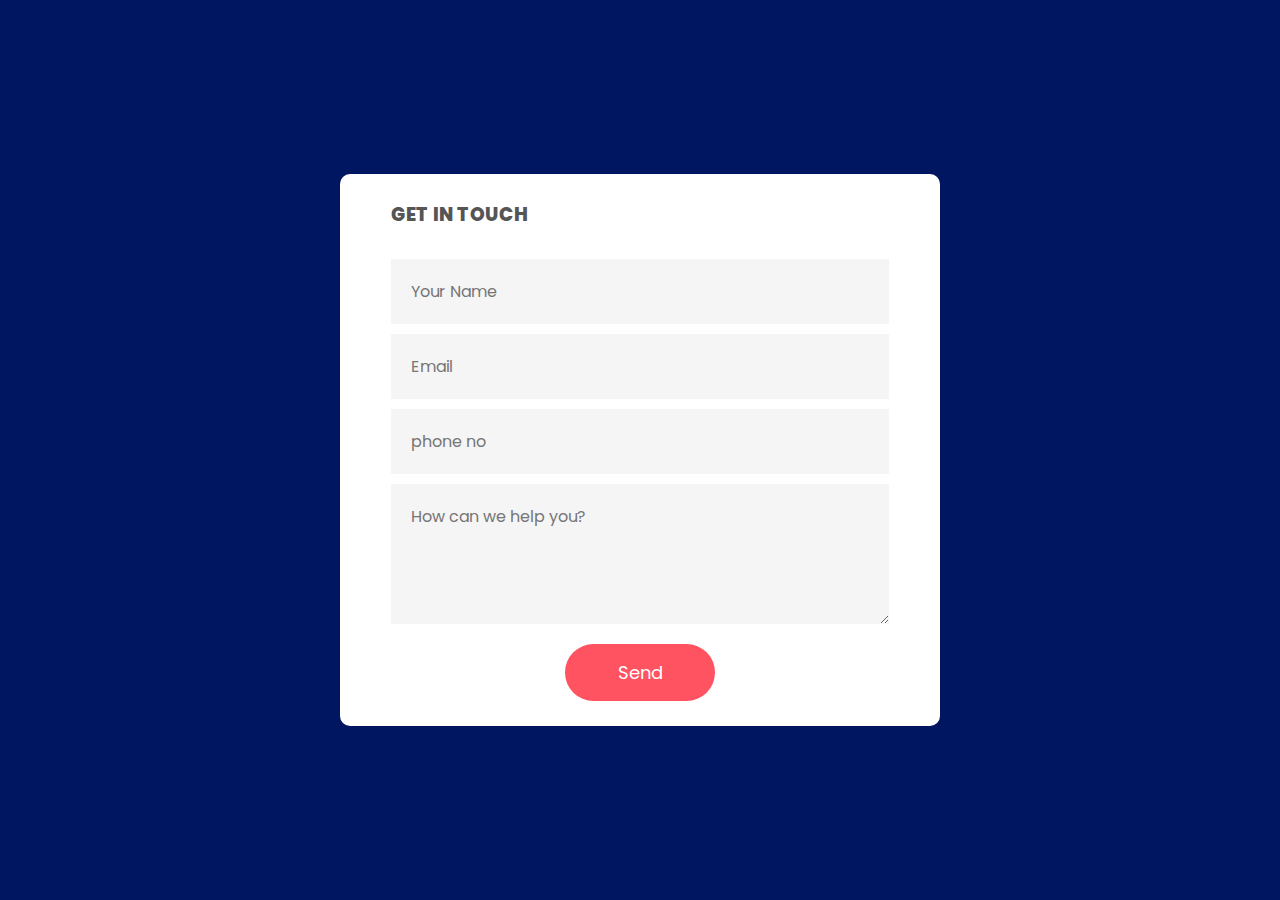
<file: feedback.html>
<!DOCTYPE html>
<html lang="en">

<head>
    <meta charset="UTF-8">
    <meta http-equiv="X-UA-Compatible" content="IE=edge">
    <meta name="viewport" content="width=device-width, initial-scale=1.0">
    <link href="https://fonts.googleapis.com/css2?family=Poppins:wght@300;400&display=swap" rel="stylesheet">
    <title>Contacts</title>
</head>
<style>
    * {
        margin: 0;
        padding: 0;
        box-sizing: border-box;
        font-family: 'poppins';
    }

    .container {
        width: 100%;
        height: 100vh;
        display: flex;
        background: #001660;
        align-items: center;
        justify-content: center;
    }

    form {
        background: #fff;
        display: flex;
        flex-direction: column;
        padding: 2vw 4vw;
        width: 90%;
        max-width: 600px;
        border-radius: 10px;

    }

    form h3 {
        color: #555;
        font-weight: 800;
        margin-bottom: 20px;
    }

    form input,
    form textarea {
        border: 0;
        margin: 10px 0 0 0;
        padding: 20px;
        outline: none;
        background: #f5f5f5;
        font-size: 16px;

    }

    form button {
        padding: 15px;
        background: #ff5361;
        color: #fff;
        font-size: 18px;
        border: 0;
        outline: none;
        cursor: pointer;
        width: 150px;
        margin: 20px auto 0;
        border-radius: 30px;
    }
</style>

<body>
    <div class="container">
        <form target="_blank" action="https://formsubmit.co/akashdurugkar6@gmail.com" method="POST">
            <h3>GET IN TOUCH</h3>
            <input type=" text" id="name" placeholder="Your Name" name="Full Name" required>
            <input type="email" id="email" placeholder="Email" name="Email" required>
            <input type="text" id="phone" placeholder="phone no" name="Phone No" required>
            <textarea id="message" placeholder="How can we help you?" name="Message" rows="4" required></textarea>
            <button type="submit">Send</button>
        </form>
    </div>

</body>


</html>
</file>
